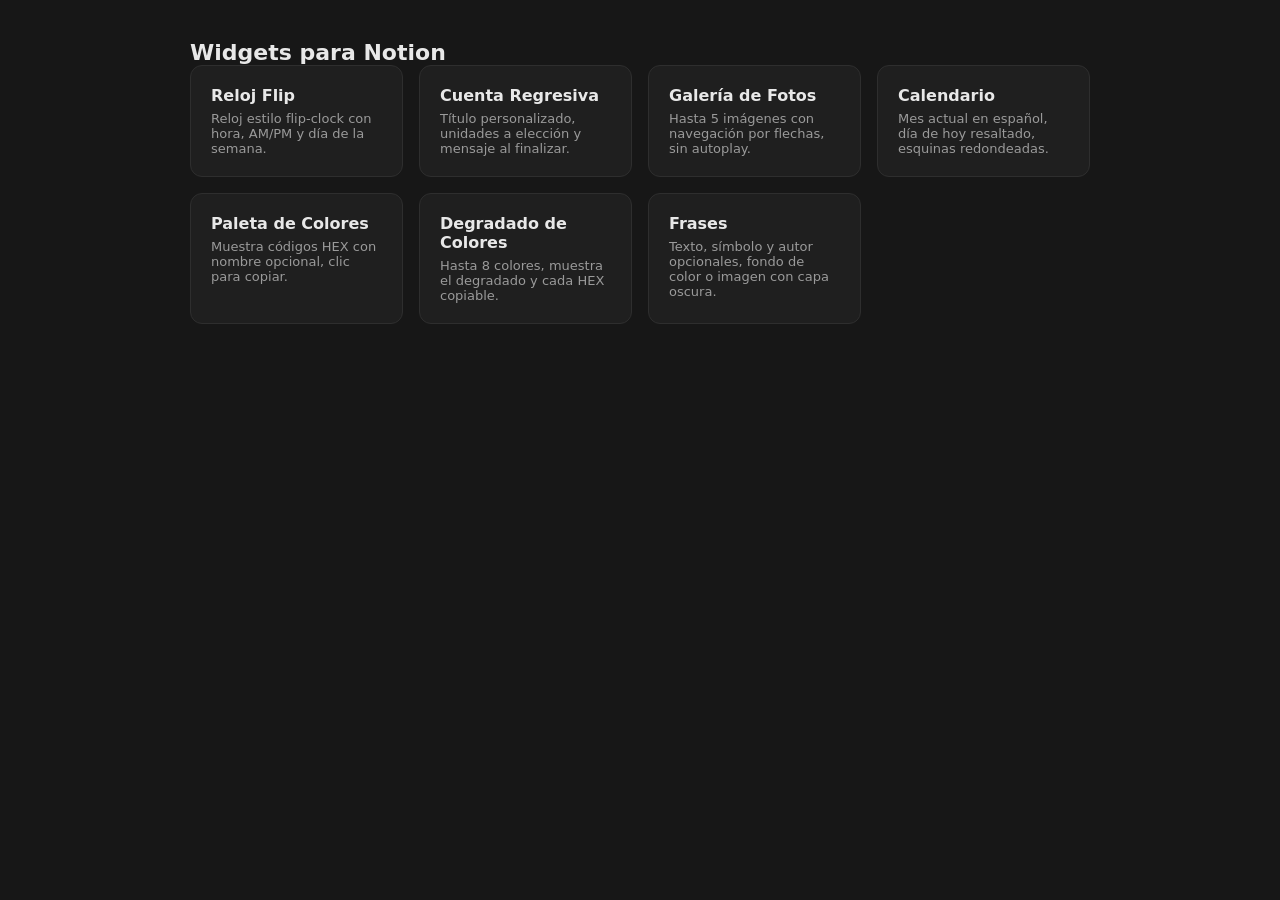
<file: index.html>
<!DOCTYPE html>
<html lang="es">
<head>
    <meta charset="UTF-8">
    <meta name="viewport" content="width=device-width, initial-scale=1.0">
    <title>Mis Widgets para Notion</title>
    <link rel="stylesheet" href="./shared/theme.css">
    <style>
        .grid {
            display: grid;
            grid-template-columns: repeat(auto-fill, minmax(200px, 1fr));
            gap: 16px;
        }
        .card {
            background: var(--panel-bg);
            border: 1px solid var(--border);
            border-radius: 12px;
            padding: 20px;
            text-decoration: none;
            color: var(--text);
            transition: border-color 0.15s ease;
        }
        .card:hover { border-color: var(--accent); }
        .card h2 { font-size: 16px; margin: 0 0 6px; }
        .card p { font-size: 13px; color: var(--text-dim); margin: 0; }
    </style>
</head>
<body>
    <div class="page">
        <h1>Widgets para Notion</h1>
        <div class="grid">
            <a class="card" href="./widgets/clock/configure.html">
                <h2>Reloj Flip</h2>
                <p>Reloj estilo flip-clock con hora, AM/PM y día de la semana.</p>
            </a>
            <a class="card" href="./widgets/countdown/configure.html">
                <h2>Cuenta Regresiva</h2>
                <p>Título personalizado, unidades a elección y mensaje al finalizar.</p>
            </a>
            <a class="card" href="./widgets/gallery/configure.html">
                <h2>Galería de Fotos</h2>
                <p>Hasta 5 imágenes con navegación por flechas, sin autoplay.</p>
            </a>
            <a class="card" href="./widgets/calendar/configure.html">
                <h2>Calendario</h2>
                <p>Mes actual en español, día de hoy resaltado, esquinas redondeadas.</p>
            </a>
            <a class="card" href="./widgets/palette/configure.html">
                <h2>Paleta de Colores</h2>
                <p>Muestra códigos HEX con nombre opcional, clic para copiar.</p>
            </a>
            <a class="card" href="./widgets/gradient/configure.html">
                <h2>Degradado de Colores</h2>
                <p>Hasta 8 colores, muestra el degradado y cada HEX copiable.</p>
            </a>
            <a class="card" href="./widgets/quote/configure.html">
                <h2>Frases</h2>
                <p>Texto, símbolo y autor opcionales, fondo de color o imagen con capa oscura.</p>
            </a>
            <!-- Cada widget nuevo agrega una tarjeta más aquí -->
        </div>
    </div>
</body>
</html>
</file>
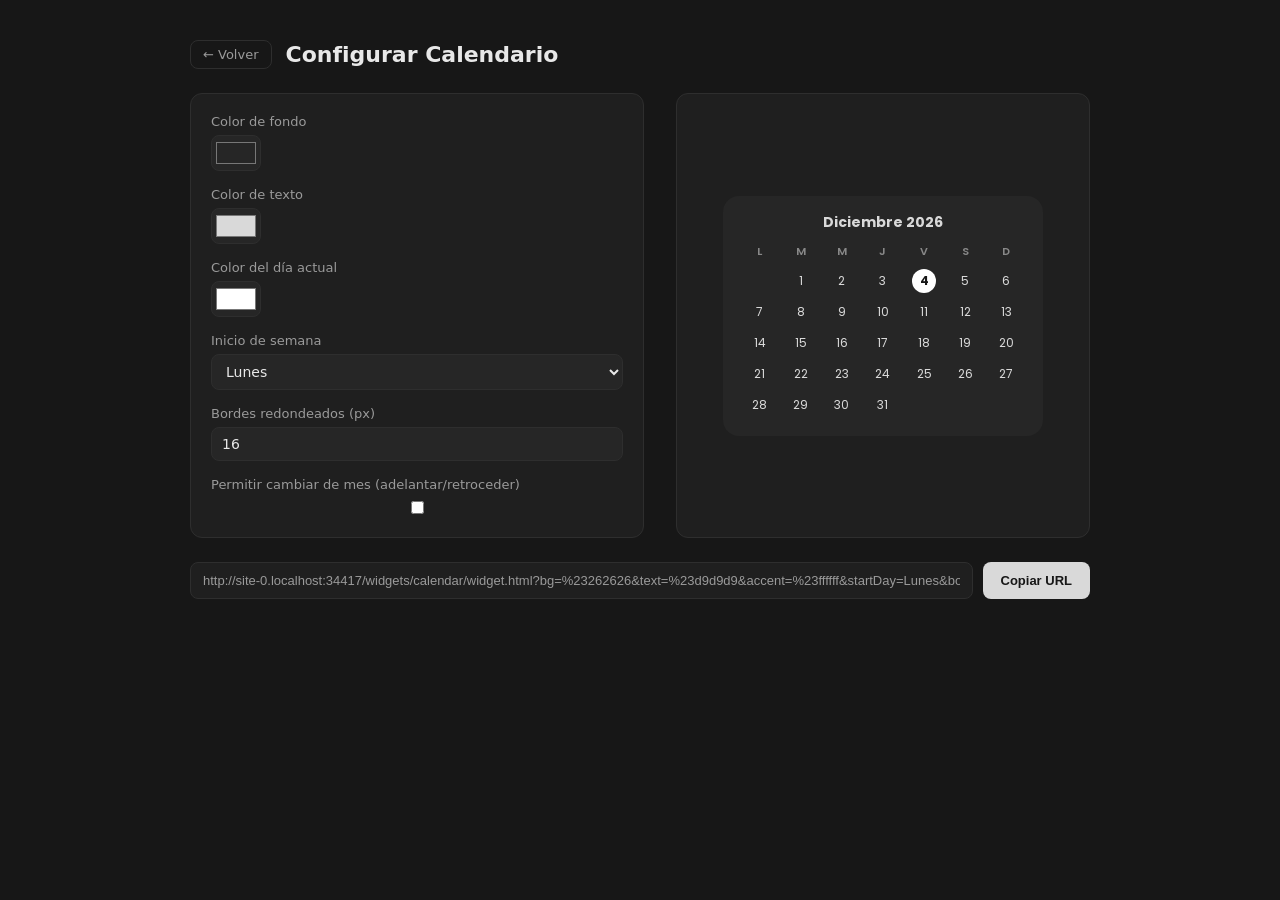
<file: widgets/calendar/configure.html>
<!DOCTYPE html>
<html lang="es">
<head>
    <meta charset="UTF-8">
    <meta name="viewport" content="width=device-width, initial-scale=1.0">
    <title>Configurar: Calendario</title>
    <link rel="stylesheet" href="../../shared/theme.css">
</head>
<body>
    <div class="page">
        <div class="page-header">
            <a class="back-link" href="../../index.html">← Volver</a>
            <h1>Configurar Calendario</h1>
        </div>
        <div class="layout">
            <form id="config-form" class="config-form"></form>
            <div class="preview-wrap">
                <iframe id="preview" class="preview-frame"></iframe>
            </div>
        </div>
        <div class="url-box">
            <input id="url-output" type="text" readonly>
            <button id="copy-btn" type="button">Copiar URL</button>
        </div>
    </div>

    <script type="module">
        import schema from './schema.js';
        import { renderConfigurator } from '../../shared/configurator.js';

        renderConfigurator({
            schema,
            widgetUrl: './widget.html',
            formEl: document.getElementById('config-form'),
            previewEl: document.getElementById('preview'),
            urlOutputEl: document.getElementById('url-output'),
            copyBtnEl: document.getElementById('copy-btn')
        });
    </script>
</body>
</html>
</file>
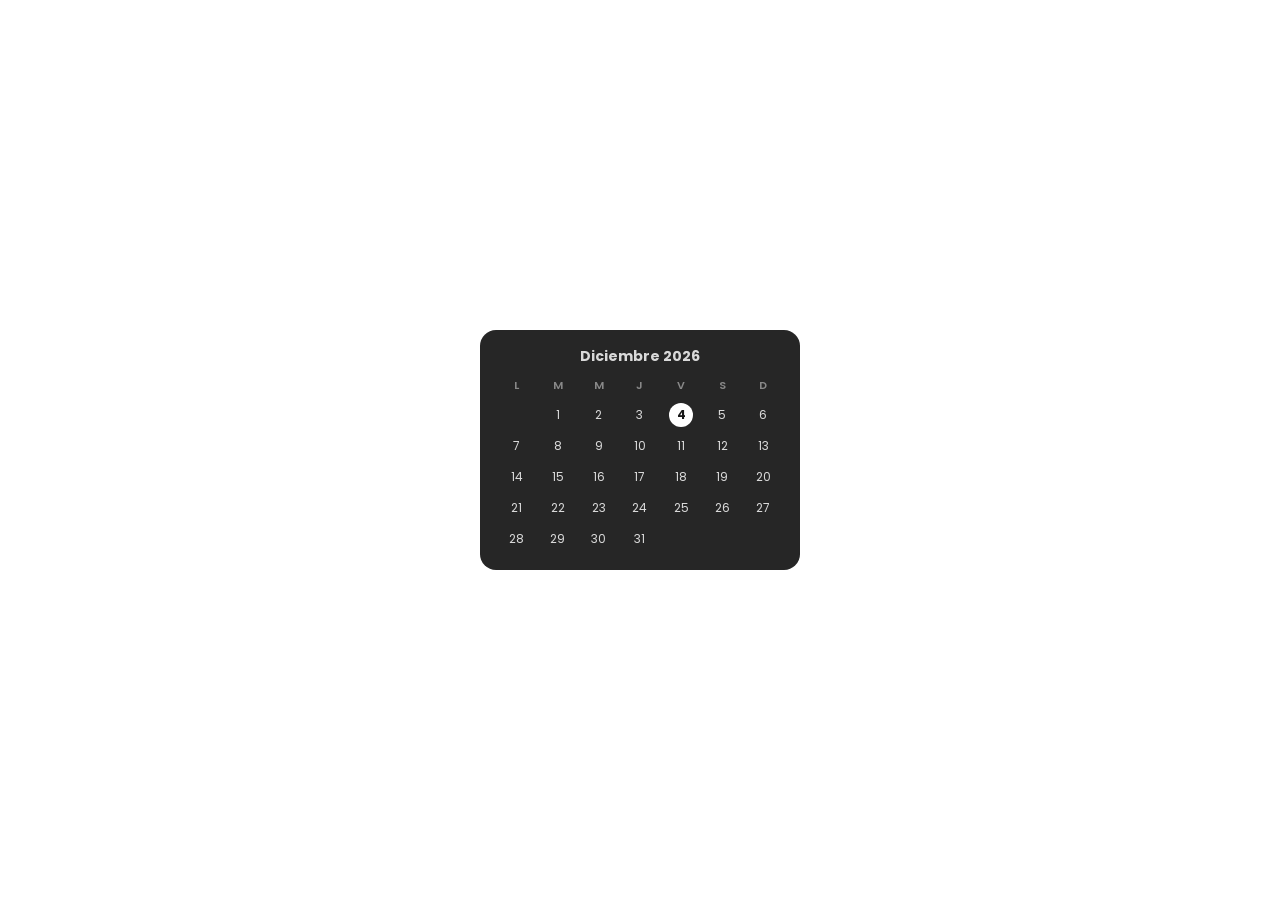
<file: widgets/calendar/widget.html>
<!DOCTYPE html>
<html lang="es">
<head>
    <meta charset="UTF-8">
    <meta name="viewport" content="width=device-width, initial-scale=1.0">
    <meta name="color-scheme" content="dark light">
    <title>Calendario</title>
    <link href="https://fonts.googleapis.com/css2?family=Poppins:wght@400;600;700&display=swap" rel="stylesheet">
    <style>
        html, body {
            margin: 0;
            background: transparent !important;
            background-color: transparent !important;
        }
        body {
            font-family: 'Poppins', sans-serif;
            display: flex;
            justify-content: center;
            align-items: center;
            height: 100vh;
        }
        :root {
            --bg: #262626;
            --text: #d9d9d9;
            --accent: #ffffff;
            --today-text: #171717;
            --radius: 16px;
        }
        .calendar-card {
            width: 100%;
            max-width: 320px;
            aspect-ratio: 4 / 3;
            background: var(--bg);
            color: var(--text);
            border-radius: var(--radius);
            padding: 16px;
            box-sizing: border-box;
            display: flex;
            flex-direction: column;
        }
        .month-header {
            display: flex;
            align-items: center;
            justify-content: space-between;
            margin-bottom: 10px;
        }
        .month-nav {
            display: none;
            align-items: center;
            justify-content: center;
            width: 20px;
            height: 20px;
            background: none;
            border: none;
            color: var(--text);
            font-size: 16px;
            opacity: 0.7;
            cursor: pointer;
            padding: 0;
        }
        .month-nav:hover {
            opacity: 1;
        }
        .month-label {
            flex: 1;
            text-align: center;
            font-weight: 700;
            font-size: 14px;
        }
        .day-headers,
        .days-grid {
            display: grid;
            grid-template-columns: repeat(7, 1fr);
        }
        .day-headers {
            margin-bottom: 6px;
        }
        .day-label {
            text-align: center;
            font-size: 11px;
            font-weight: 600;
            opacity: 0.55;
        }
        .days-grid {
            flex: 1;
            min-height: 0;
            row-gap: 2px;
        }
        .day-cell {
            display: flex;
            align-items: center;
            justify-content: center;
        }
        .day-number {
            display: flex;
            align-items: center;
            justify-content: center;
            width: 24px;
            height: 24px;
            border-radius: 50%;
            font-size: 12px;
        }
        .day-number.today {
            background: var(--accent);
            color: var(--today-text);
            font-weight: 700;
        }
    </style>
</head>
<body>
    <div class="calendar-card">
        <div class="month-header">
            <button class="month-nav" id="prev-month" aria-label="Mes anterior">‹</button>
            <div class="month-label" id="month-label"></div>
            <button class="month-nav" id="next-month" aria-label="Mes siguiente">›</button>
        </div>
        <div class="day-headers" id="day-headers"></div>
        <div class="days-grid" id="days-grid"></div>
    </div>
    <script type="module" src="./widget.js"></script>
</body>
</html>
</file>
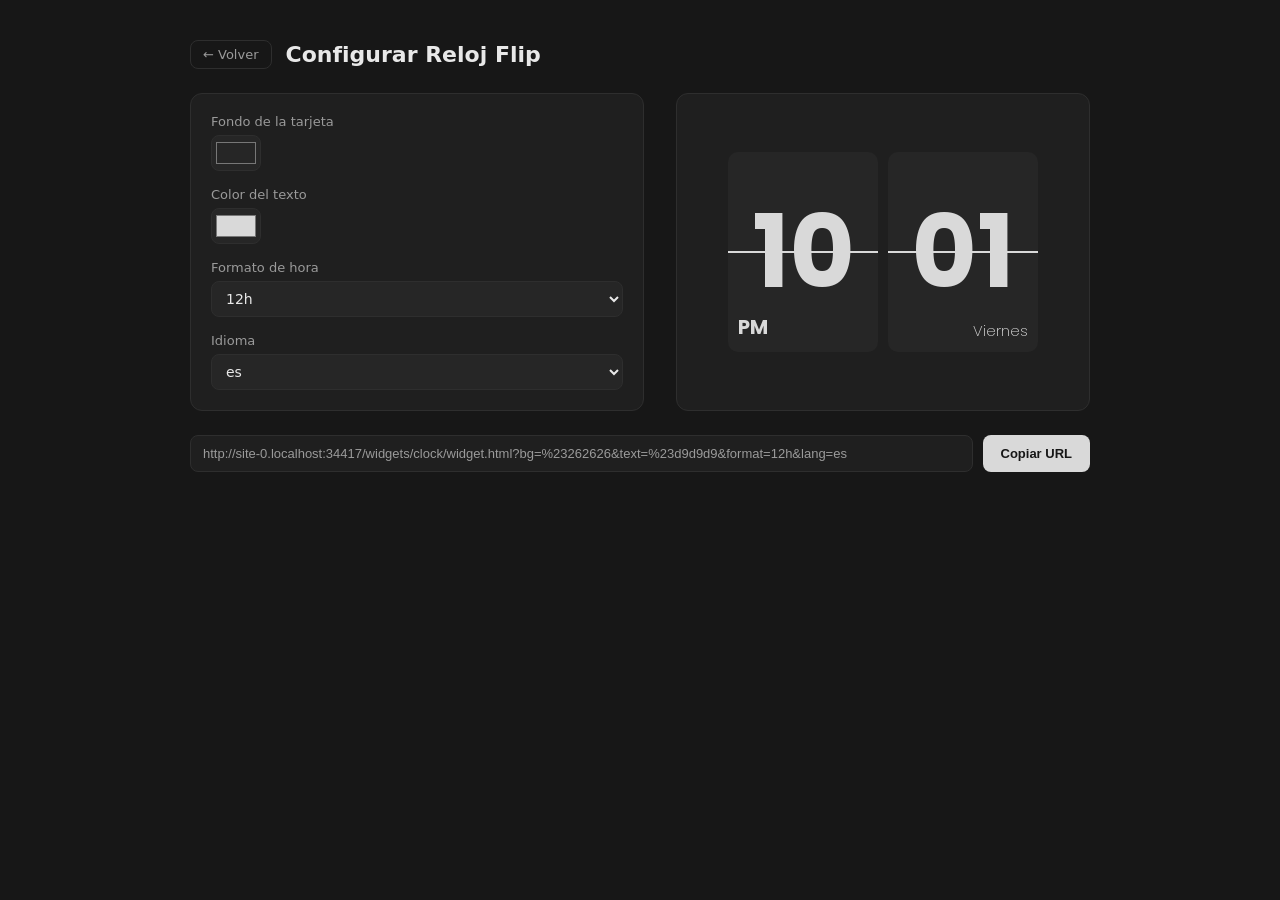
<file: widgets/clock/configure.html>
<!DOCTYPE html>
<html lang="es">
<head>
    <meta charset="UTF-8">
    <meta name="viewport" content="width=device-width, initial-scale=1.0">
    <title>Configurar: Reloj Flip</title>
    <link rel="stylesheet" href="../../shared/theme.css">
</head>
<body>
    <div class="page">
        <div class="page-header">
            <a class="back-link" href="../../index.html">← Volver</a>
            <h1>Configurar Reloj Flip</h1>
        </div>
        <div class="layout">
            <form id="config-form" class="config-form"></form>
            <div class="preview-wrap">
                <iframe id="preview" class="preview-frame"></iframe>
            </div>
        </div>
        <div class="url-box">
            <input id="url-output" type="text" readonly>
            <button id="copy-btn" type="button">Copiar URL</button>
        </div>
    </div>

    <script type="module">
        import schema from './schema.js';
        import { renderConfigurator } from '../../shared/configurator.js';

        renderConfigurator({
            schema,
            widgetUrl: './widget.html',
            formEl: document.getElementById('config-form'),
            previewEl: document.getElementById('preview'),
            urlOutputEl: document.getElementById('url-output'),
            copyBtnEl: document.getElementById('copy-btn')
        });
    </script>
</body>
</html>
</file>
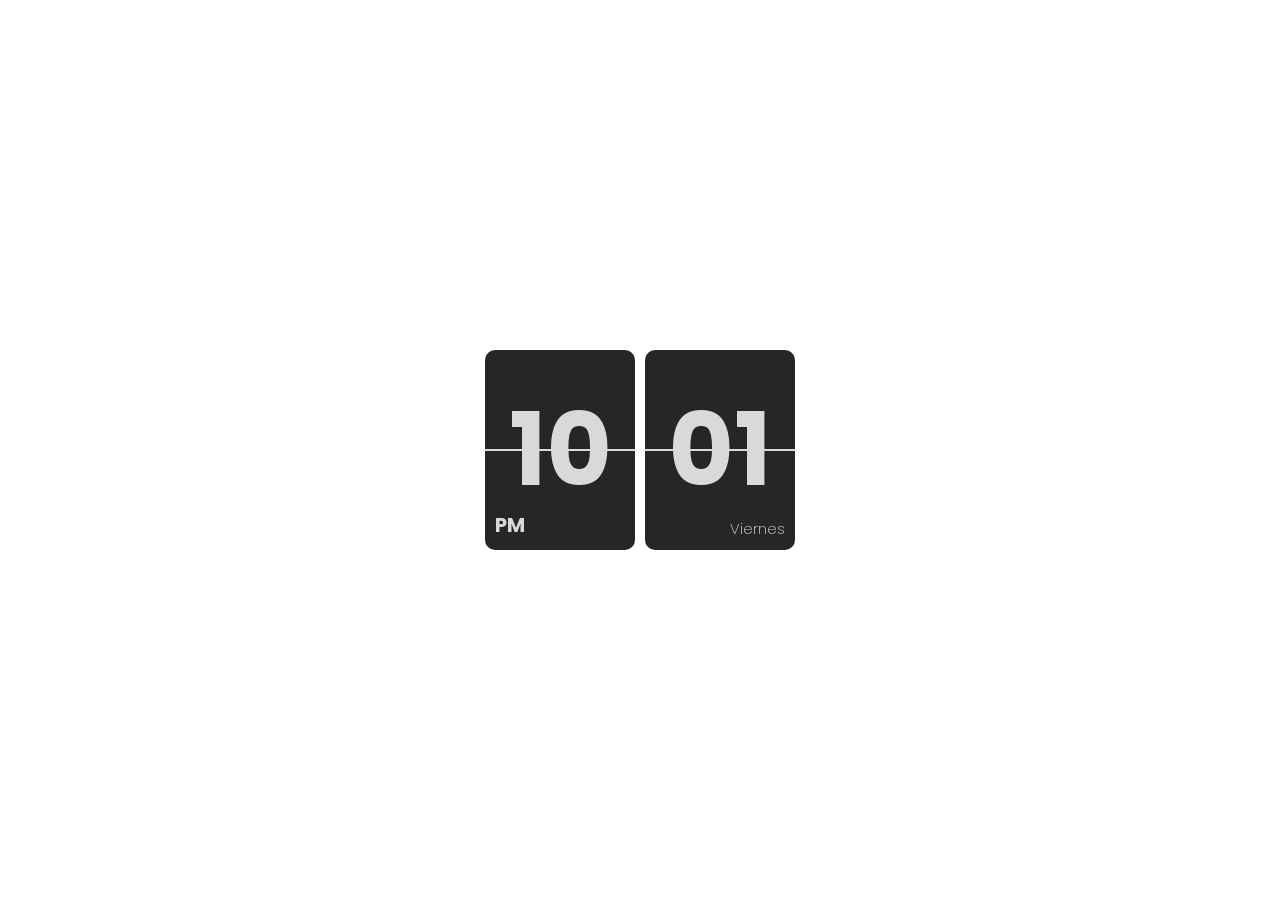
<file: widgets/clock/widget.html>
<!DOCTYPE html>
<html lang="es">
<head>
    <meta charset="UTF-8">
    <meta name="viewport" content="width=device-width, initial-scale=1.0">
    <meta name="color-scheme" content="dark light">
    <title>Reloj Flip</title>
    <link href="https://fonts.googleapis.com/css2?family=Poppins:wght@700&family=Poppins:wght@300&display=swap" rel="stylesheet">
    <style>
        html, body {
            margin: 0;
            background: transparent !important;
            background-color: transparent !important;
        }
        body {
            display: flex;
            justify-content: center;
            align-items: center;
            height: 100vh;
        }
        :root {
            --bg: #262626;
            --text: #d9d9d9;
        }
        .clock {
            position: relative;
            display: flex;
            align-items: center;
            gap: 10px;
        }
        .flip-clock {
            position: relative;
            font-family: 'Poppins', sans-serif;
            font-weight: 700;
            font-size: 100px;
            color: var(--text);
            background-color: var(--bg);
            width: 150px;
            height: 200px;
            display: flex;
            justify-content: center;
            align-items: center;
            border-radius: 10px;
            overflow: hidden;
        }
        .flip-clock::before {
            content: '';
            position: absolute;
            width: 100%;
            height: 2px;
            background-color: var(--text);
            top: 50%;
            transform: translateY(-50%);
        }
        .ampm {
            position: absolute;
            left: 10px;
            bottom: 10px;
            font-family: 'Poppins', sans-serif;
            font-weight: 700;
            font-size: 20px;
            color: var(--text);
        }
        .day {
            position: absolute;
            right: 10px;
            bottom: 10px;
            font-family: 'Poppins', sans-serif;
            font-weight: 200;
            font-size: 15px;
            color: var(--text);
        }
    </style>
</head>
<body>
    <div class="clock">
        <div class="flip-clock" id="hours-container">
            <span id="hours">12</span>
            <div class="ampm" id="ampm">AM</div>
        </div>
        <div class="flip-clock" id="minutes-container">
            <span id="minutes">00</span>
            <div class="day" id="day">Lunes</div>
        </div>
    </div>
    <script type="module" src="./widget.js"></script>
</body>
</html>
</file>
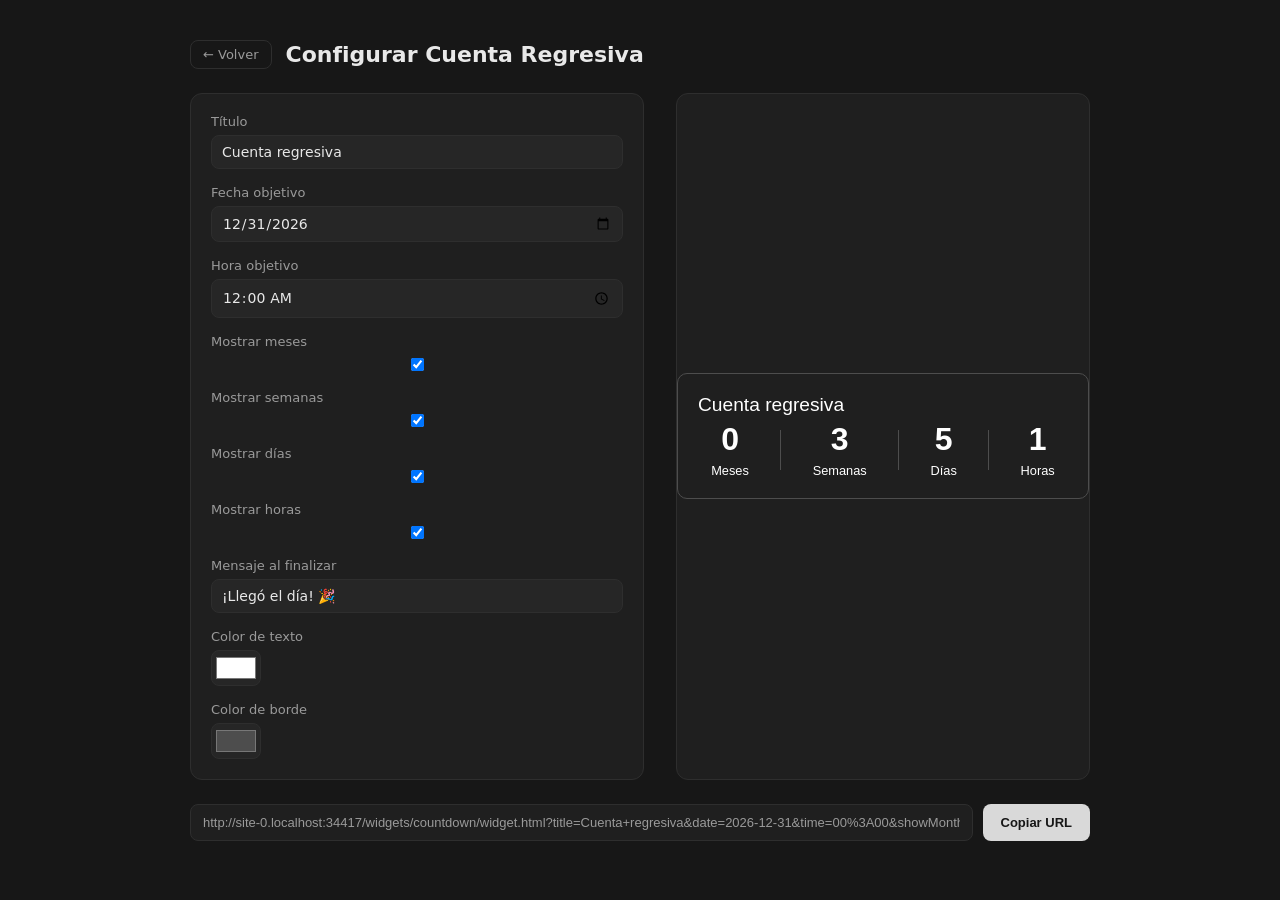
<file: widgets/countdown/configure.html>
<!DOCTYPE html>
<html lang="es">
<head>
    <meta charset="UTF-8">
    <meta name="viewport" content="width=device-width, initial-scale=1.0">
    <title>Configurar: Cuenta Regresiva</title>
    <link rel="stylesheet" href="../../shared/theme.css">
</head>
<body>
    <div class="page">
        <div class="page-header">
            <a class="back-link" href="../../index.html">← Volver</a>
            <h1>Configurar Cuenta Regresiva</h1>
        </div>
        <div class="layout">
            <form id="config-form" class="config-form"></form>
            <div class="preview-wrap">
                <iframe id="preview" class="preview-frame"></iframe>
            </div>
        </div>
        <div class="url-box">
            <input id="url-output" type="text" readonly>
            <button id="copy-btn" type="button">Copiar URL</button>
        </div>
    </div>

    <script type="module">
        import schema from './schema.js';
        import { renderConfigurator } from '../../shared/configurator.js';

        renderConfigurator({
            schema,
            widgetUrl: './widget.html',
            formEl: document.getElementById('config-form'),
            previewEl: document.getElementById('preview'),
            urlOutputEl: document.getElementById('url-output'),
            copyBtnEl: document.getElementById('copy-btn')
        });
    </script>
</body>
</html>
</file>
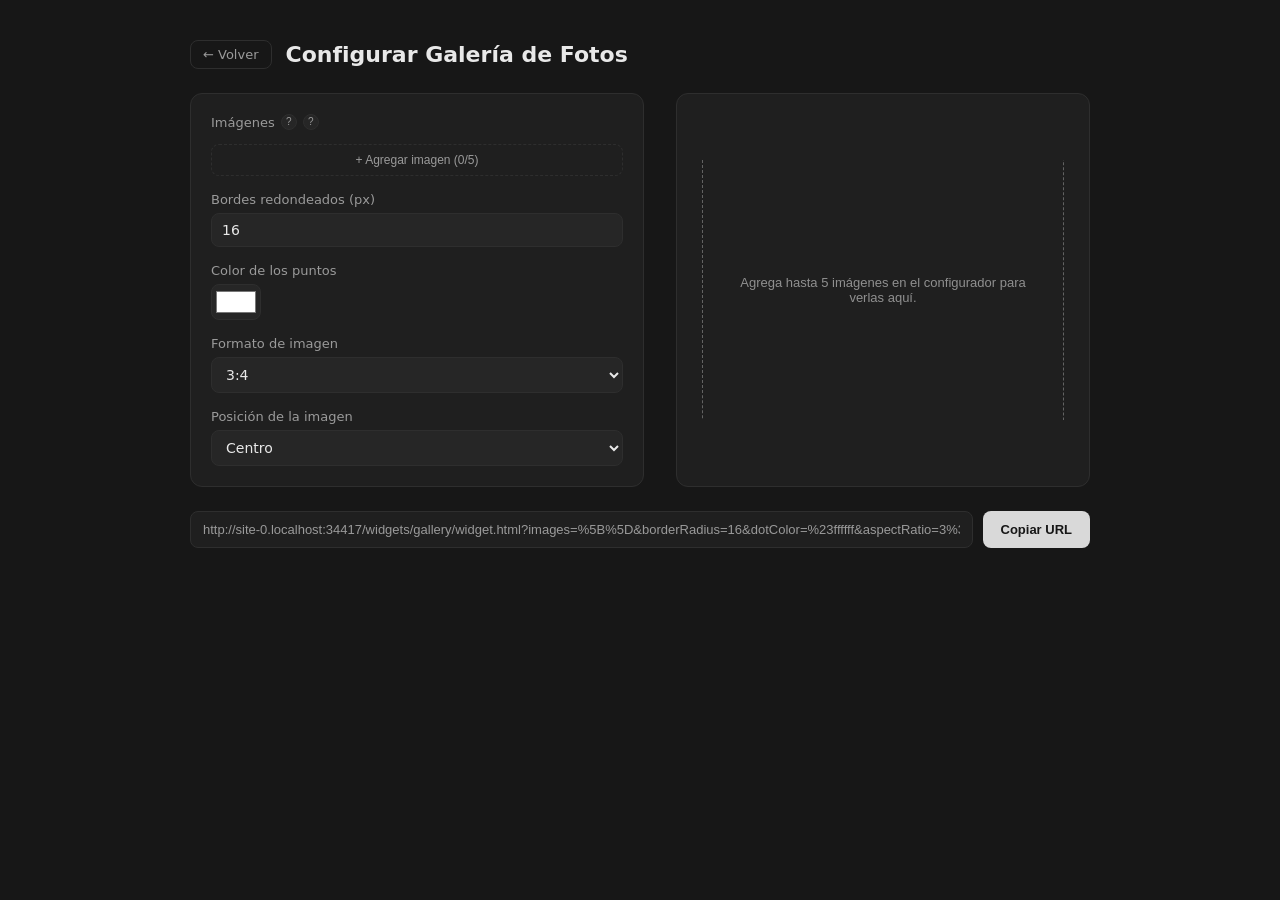
<file: widgets/gallery/configure.html>
<!DOCTYPE html>
<html lang="es">
<head>
    <meta charset="UTF-8">
    <meta name="viewport" content="width=device-width, initial-scale=1.0">
    <title>Configurar: Galería de Fotos</title>
    <link rel="stylesheet" href="../../shared/theme.css">
</head>
<body>
    <div class="page">
        <div class="page-header">
            <a class="back-link" href="../../index.html">← Volver</a>
            <h1>Configurar Galería de Fotos</h1>
        </div>
        <div class="layout">
            <form id="config-form" class="config-form"></form>
            <div class="preview-wrap">
                <iframe id="preview" class="preview-frame"></iframe>
            </div>
        </div>
        <div class="url-box">
            <input id="url-output" type="text" readonly>
            <button id="copy-btn" type="button">Copiar URL</button>
        </div>
    </div>

    <script type="module">
        import schema from './schema.js';
        import { renderConfigurator } from '../../shared/configurator.js';

        renderConfigurator({
            schema,
            widgetUrl: './widget.html',
            formEl: document.getElementById('config-form'),
            previewEl: document.getElementById('preview'),
            urlOutputEl: document.getElementById('url-output'),
            copyBtnEl: document.getElementById('copy-btn')
        });
    </script>
</body>
</html>
</file>
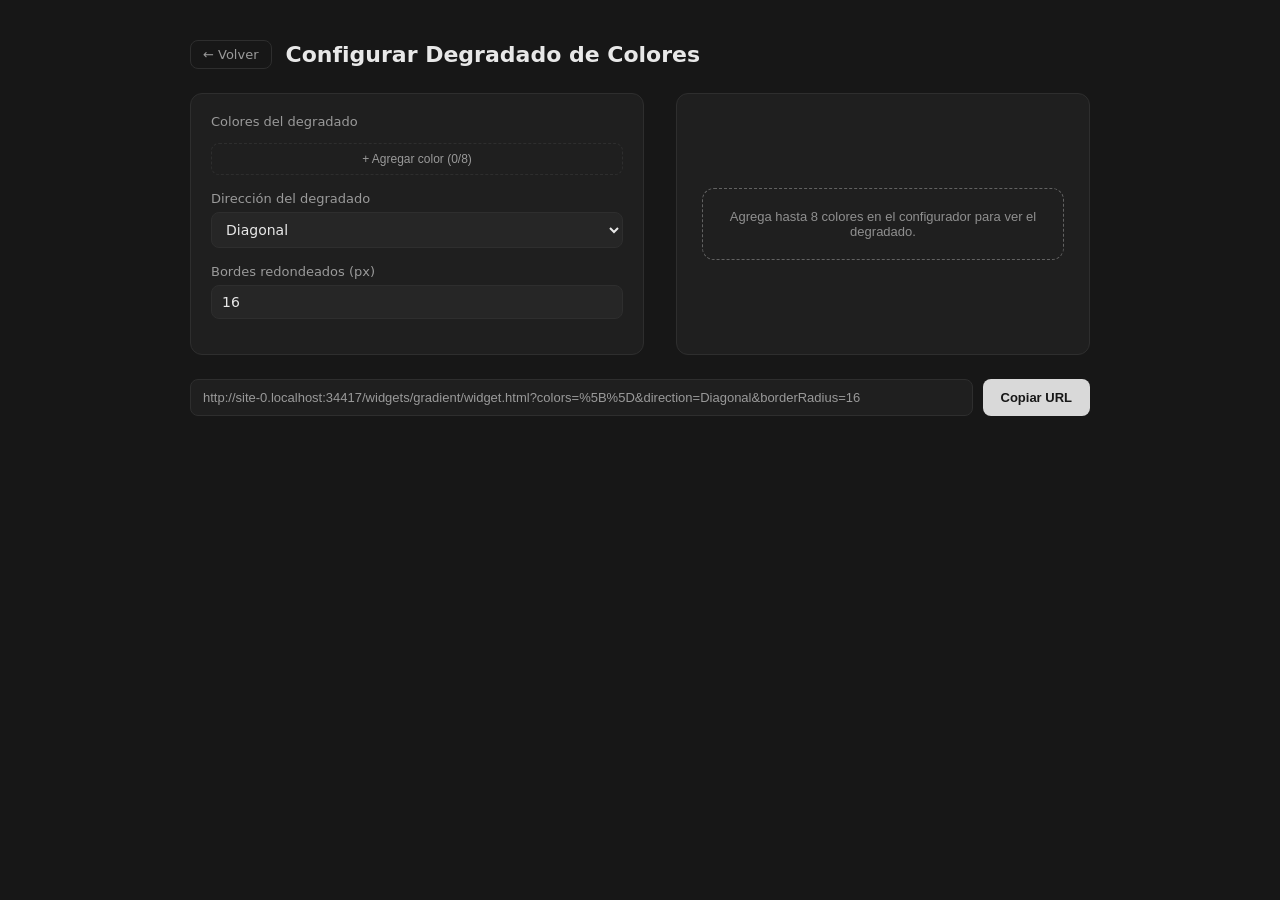
<file: widgets/gradient/configure.html>
<!DOCTYPE html>
<html lang="es">
<head>
    <meta charset="UTF-8">
    <meta name="viewport" content="width=device-width, initial-scale=1.0">
    <title>Configurar: Degradado de Colores</title>
    <link rel="stylesheet" href="../../shared/theme.css">
</head>
<body>
    <div class="page">
        <div class="page-header">
            <a class="back-link" href="../../index.html">← Volver</a>
            <h1>Configurar Degradado de Colores</h1>
        </div>
        <div class="layout">
            <form id="config-form" class="config-form"></form>
            <div class="preview-wrap">
                <iframe id="preview" class="preview-frame"></iframe>
            </div>
        </div>
        <div class="url-box">
            <input id="url-output" type="text" readonly>
            <button id="copy-btn" type="button">Copiar URL</button>
        </div>
    </div>

    <script type="module">
        import schema from './schema.js';
        import { renderConfigurator } from '../../shared/configurator.js';

        renderConfigurator({
            schema,
            widgetUrl: './widget.html',
            formEl: document.getElementById('config-form'),
            previewEl: document.getElementById('preview'),
            urlOutputEl: document.getElementById('url-output'),
            copyBtnEl: document.getElementById('copy-btn')
        });
    </script>
</body>
</html>
</file>
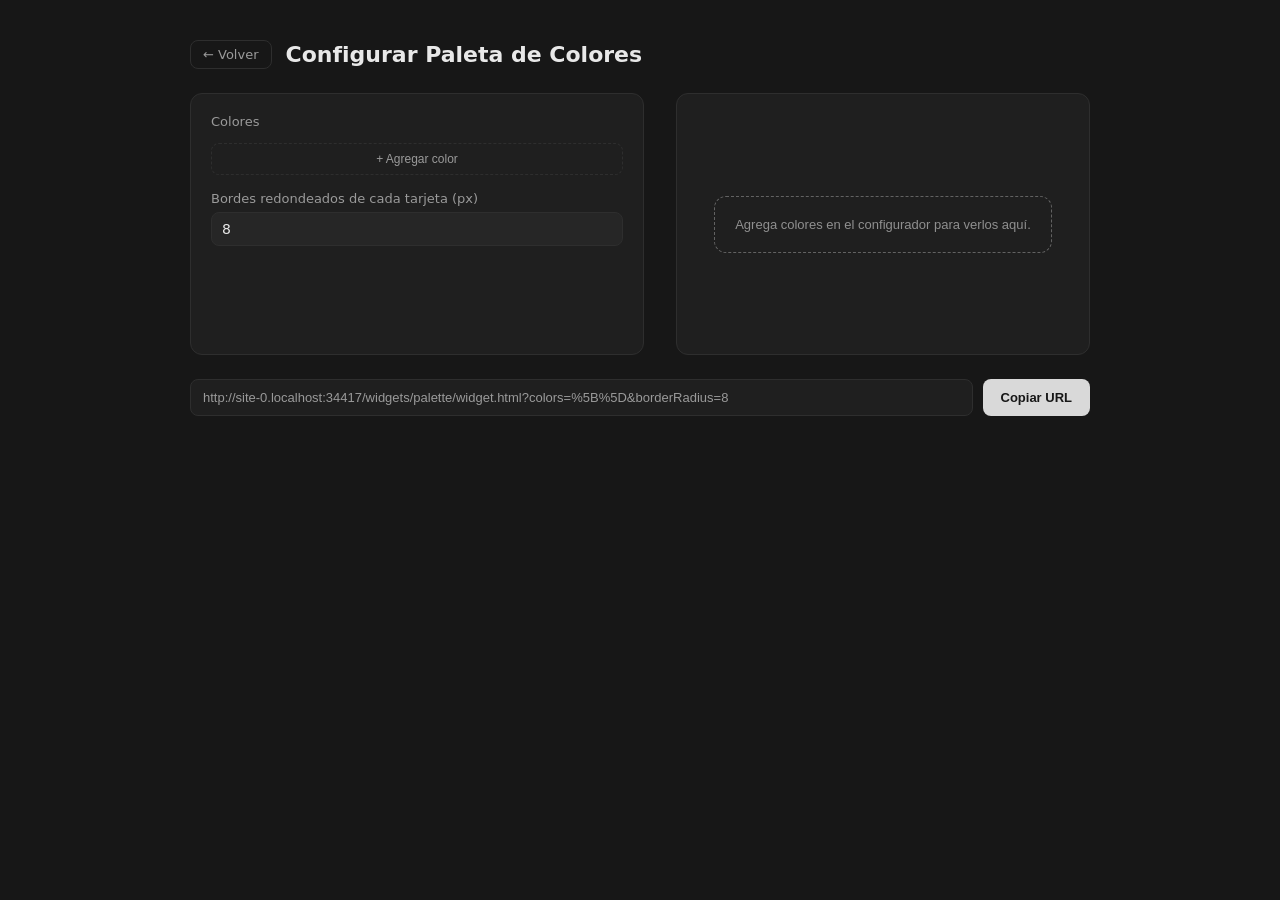
<file: widgets/palette/configure.html>
<!DOCTYPE html>
<html lang="es">
<head>
    <meta charset="UTF-8">
    <meta name="viewport" content="width=device-width, initial-scale=1.0">
    <title>Configurar: Paleta de Colores</title>
    <link rel="stylesheet" href="../../shared/theme.css">
</head>
<body>
    <div class="page">
        <div class="page-header">
            <a class="back-link" href="../../index.html">← Volver</a>
            <h1>Configurar Paleta de Colores</h1>
        </div>
        <div class="layout">
            <form id="config-form" class="config-form"></form>
            <div class="preview-wrap">
                <iframe id="preview" class="preview-frame"></iframe>
            </div>
        </div>
        <div class="url-box">
            <input id="url-output" type="text" readonly>
            <button id="copy-btn" type="button">Copiar URL</button>
        </div>
    </div>

    <script type="module">
        import schema from './schema.js';
        import { renderConfigurator } from '../../shared/configurator.js';

        renderConfigurator({
            schema,
            widgetUrl: './widget.html',
            formEl: document.getElementById('config-form'),
            previewEl: document.getElementById('preview'),
            urlOutputEl: document.getElementById('url-output'),
            copyBtnEl: document.getElementById('copy-btn')
        });
    </script>
</body>
</html>
</file>
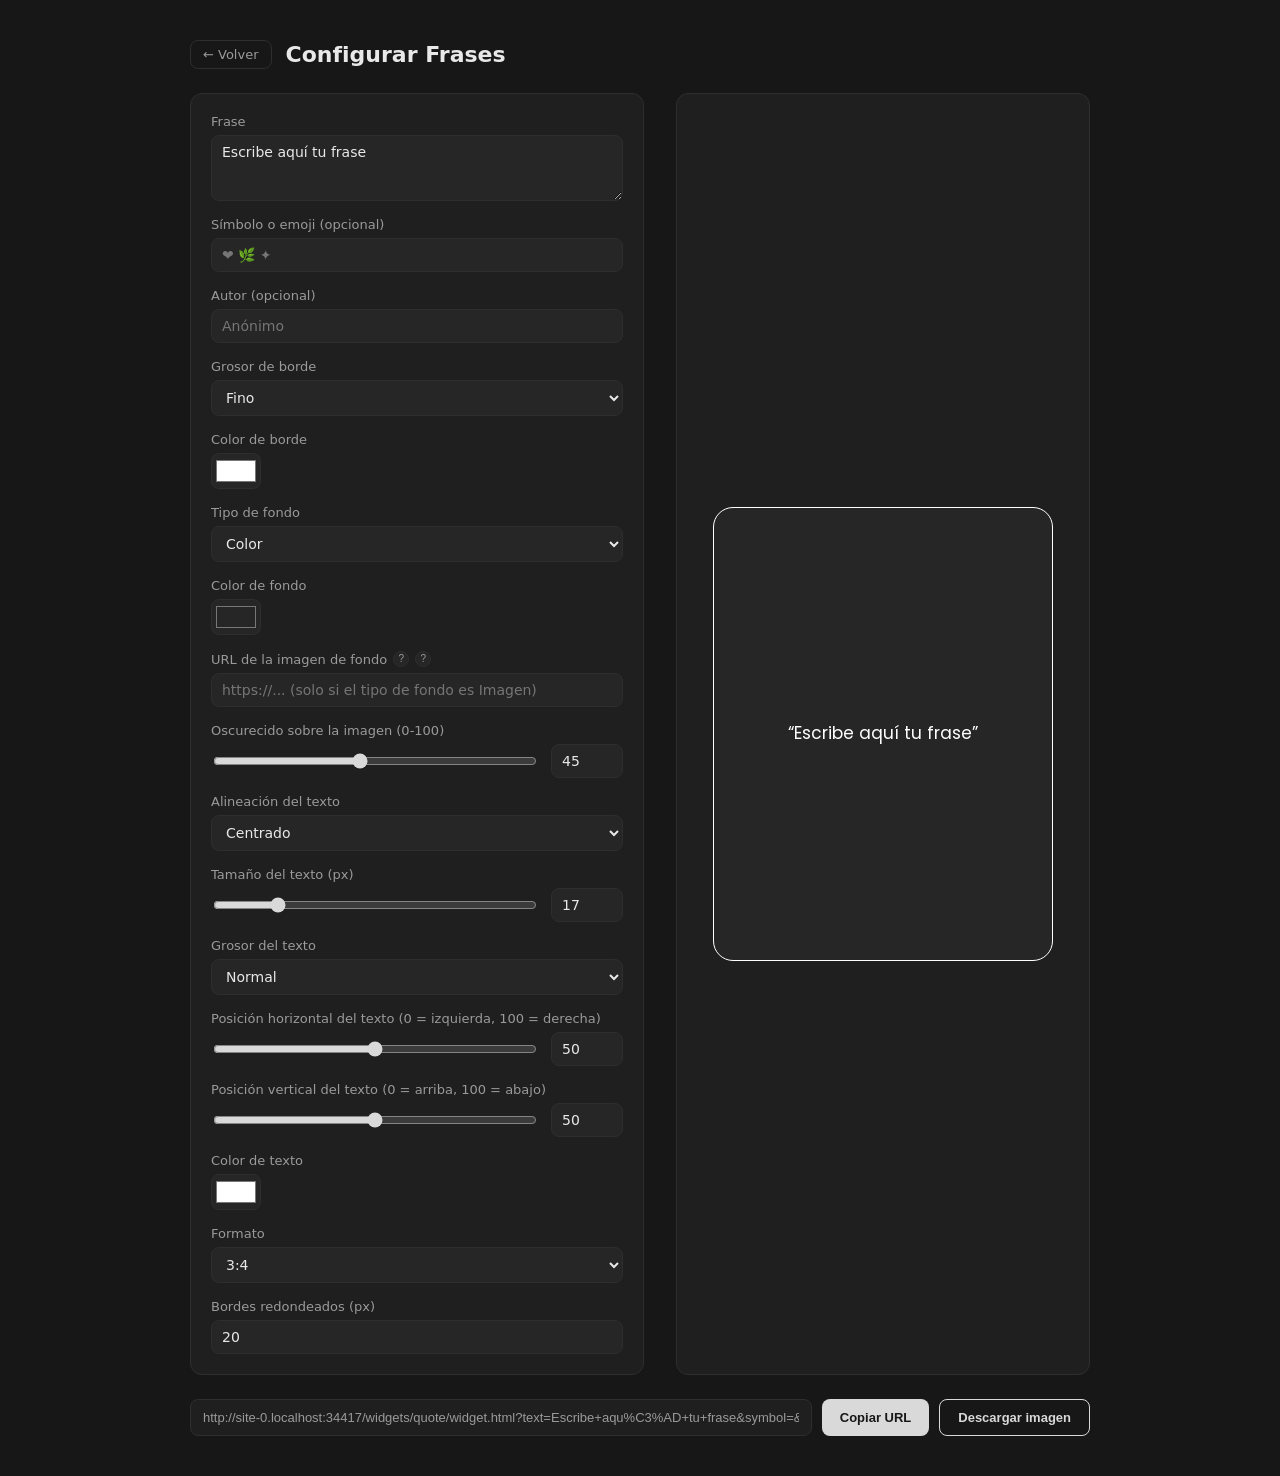
<file: widgets/quote/configure.html>
<!DOCTYPE html>
<html lang="es">
<head>
    <meta charset="UTF-8">
    <meta name="viewport" content="width=device-width, initial-scale=1.0">
    <title>Configurar: Frases</title>
    <link rel="stylesheet" href="../../shared/theme.css">
</head>
<body>
    <div class="page">
        <div class="page-header">
            <a class="back-link" href="../../index.html">← Volver</a>
            <h1>Configurar Frases</h1>
        </div>
        <div class="layout">
            <form id="config-form" class="config-form"></form>
            <div class="preview-wrap">
                <iframe id="preview" class="preview-frame"></iframe>
            </div>
        </div>
        <div class="url-box">
            <input id="url-output" type="text" readonly>
            <button id="copy-btn" type="button">Copiar URL</button>
            <button id="download-btn" type="button">Descargar imagen</button>
        </div>
        <p id="download-status" class="download-status" role="status"></p>
    </div>

    <script type="module">
        import schema from './schema.js';
        import { renderConfigurator } from '../../shared/configurator.js';
        import { fitPreview } from './preview-fit.js';
        import { setupDownload } from './download.js';

        renderConfigurator({
            schema,
            widgetUrl: './widget.html',
            formEl: document.getElementById('config-form'),
            previewEl: document.getElementById('preview'),
            urlOutputEl: document.getElementById('url-output'),
            copyBtnEl: document.getElementById('copy-btn')
        });

        // Solo en esta ventana de configuración (el widget final no tiene descarga)
        fitPreview(document.getElementById('preview'), document.querySelector('.preview-wrap'));
        setupDownload({
            buttonEl: document.getElementById('download-btn'),
            urlOutputEl: document.getElementById('url-output'),
            statusEl: document.getElementById('download-status')
        });
    </script>
</body>
</html>
</file>
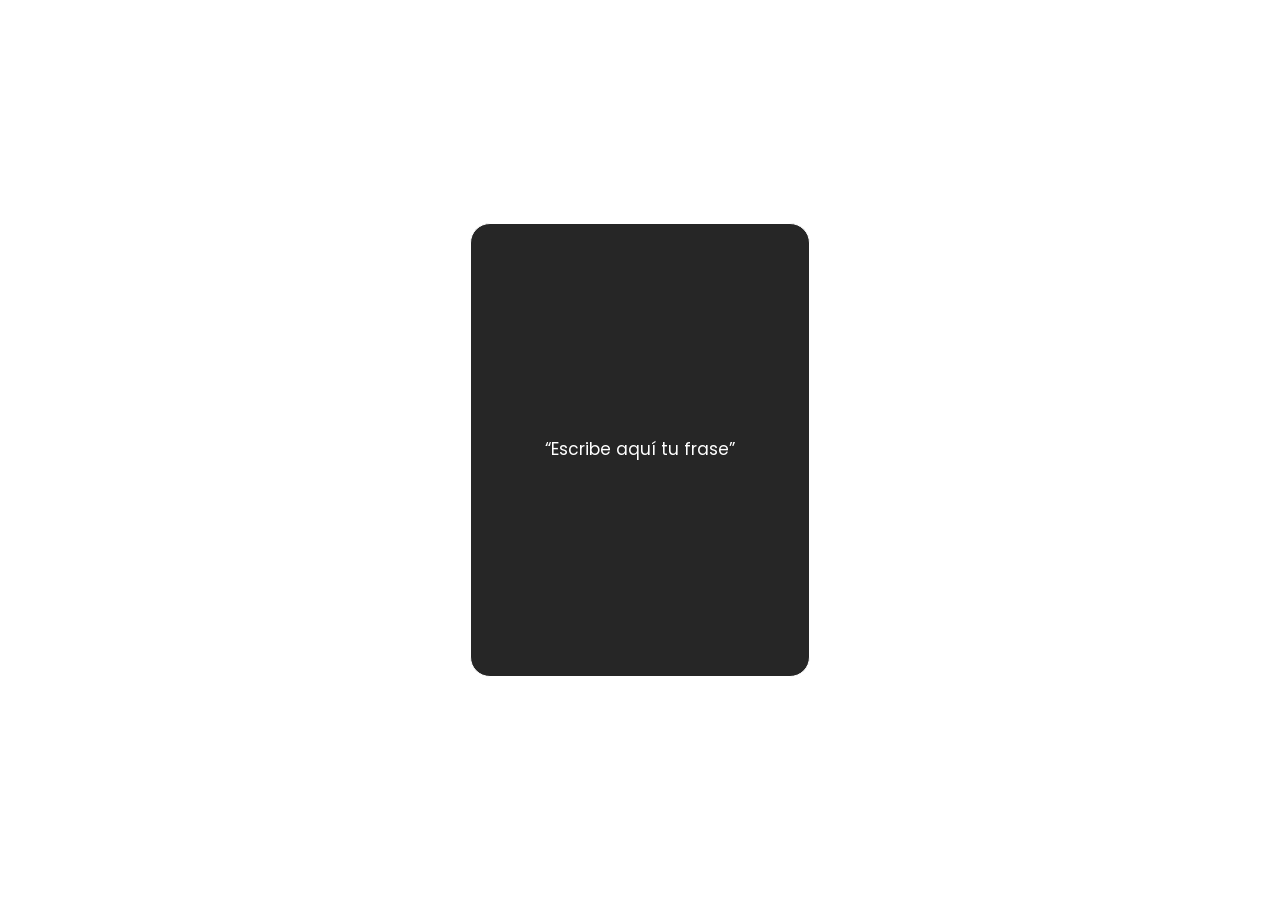
<file: widgets/quote/widget.html>
<!DOCTYPE html>
<html lang="es">
<head>
    <meta charset="UTF-8">
    <meta name="viewport" content="width=device-width, initial-scale=1.0">
    <meta name="color-scheme" content="dark light">
    <title>Frase</title>
    <link href="https://fonts.googleapis.com/css2?family=Poppins:wght@200;300;400;500;600;700;800&display=swap" rel="stylesheet">
    <style>
        html, body {
            margin: 0;
            background: transparent !important;
            background-color: transparent !important;
        }
        body {
            font-family: 'Poppins', sans-serif;
            display: flex;
            justify-content: center;
            align-items: center;
            min-height: 100vh;
        }
        :root {
            --radius: 20px;
            --aspect-ratio: 3 / 4;
            --border-width: 1px;
            --border-color: #ffffff;
            --text-color: #ffffff;
            --text-size: 17px;
            --text-weight: 400;
            --text-align: center;
            --text-x: 50%;
            --text-y: 50%;
        }
        .quote-card {
            position: relative;
            width: 100%;
            max-width: 340px;
            aspect-ratio: var(--aspect-ratio);
            border-radius: var(--radius);
            border: var(--border-width) solid var(--border-color);
            box-sizing: border-box;
            overflow: hidden;
            display: flex;
            flex-direction: column;
            align-items: center;
            padding: 32px 28px;
        }
        .quote-overlay {
            position: absolute;
            inset: 0;
            display: none;
        }
        .quote-symbol {
            position: relative;
            z-index: 1;
            font-size: 32px;
            color: var(--text-color);
            margin-bottom: 24px;
        }
        /* Capa con el mismo margen interno de la tarjeta; el texto se ubica libremente dentro */
        .quote-text-layer {
            position: absolute;
            inset: 32px 28px;
            z-index: 1;
            pointer-events: none;
        }
        /* left/top en % + translate negativo del mismo %: en 0 queda pegado al borde
           izquierdo/superior, en 50 centrado y en 100 pegado al borde derecho/inferior,
           sin salirse nunca de la tarjeta */
        .quote-text {
            position: absolute;
            left: var(--text-x);
            top: var(--text-y);
            transform: translate(calc(var(--text-x) * -1), calc(var(--text-y) * -1));
            width: max-content;
            max-width: 100%;
            text-align: var(--text-align);
            font-size: var(--text-size);
            font-weight: var(--text-weight);
            line-height: 1.5;
            overflow-wrap: break-word;
            color: var(--text-color);
        }
        .quote-text::before {
            content: '\201C';
        }
        .quote-text::after {
            content: '\201D';
        }
        .quote-author {
            position: relative;
            z-index: 1;
            align-self: flex-end;
            margin-top: auto;
            font-size: 13px;
            font-style: italic;
            color: var(--text-color);
            opacity: 0.8;
        }
    </style>
</head>
<body>
    <div class="quote-card" id="quote-card">
        <div class="quote-overlay" id="quote-overlay"></div>
        <div class="quote-symbol" id="quote-symbol"></div>
        <div class="quote-text-layer">
            <div class="quote-text" id="quote-text"></div>
        </div>
        <div class="quote-author" id="quote-author"></div>
    </div>
    <script type="module" src="./widget.js"></script>
</body>
</html>
</file>
<file: shared/theme.css>
:root {
  --page-bg: #171717;
  --panel-bg: #1f1f1f;
  --border: #2e2e2e;
  --text: #e8e8e8;
  --text-dim: #9a9a9a;
  --accent: #d9d9d9;
  font-family: 'Poppins', system-ui, sans-serif;
}

* { box-sizing: border-box; }

body {
  margin: 0;
  background: var(--page-bg);
  color: var(--text);
  padding: 40px 24px;
}

.page {
  max-width: 900px;
  margin: 0 auto;
}

.page-header {
  display: flex;
  align-items: center;
  gap: 14px;
  margin-bottom: 24px;
}

.back-link {
  display: inline-flex;
  align-items: center;
  gap: 6px;
  font-size: 13px;
  color: var(--text-dim);
  text-decoration: none;
  border: 1px solid var(--border);
  border-radius: 8px;
  padding: 6px 12px;
  transition: color 0.15s ease, border-color 0.15s ease;
}

.back-link:hover {
  color: var(--text);
  border-color: var(--accent);
}

h1 {
  font-size: 22px;
  font-weight: 700;
  margin: 0;
}

.layout {
  display: flex;
  gap: 32px;
  flex-wrap: wrap;
}

.config-form {
  flex: 1;
  min-width: 220px;
  display: flex;
  flex-direction: column;
  gap: 16px;
  background: var(--panel-bg);
  border: 1px solid var(--border);
  border-radius: 12px;
  padding: 20px;
}

.field {
  display: flex;
  flex-direction: column;
  gap: 6px;
}

.field label {
  font-size: 13px;
  color: var(--text-dim);
}

.field input,
.field select,
.field textarea {
  background: #262626;
  border: 1px solid var(--border);
  border-radius: 8px;
  color: var(--text);
  padding: 8px 10px;
  font-size: 14px;
  font-family: inherit;
}

.field textarea {
  resize: vertical;
}

.field input[type="color"] {
  padding: 2px;
  height: 36px;
  cursor: pointer;
}

.label-row {
  display: flex;
  align-items: center;
  gap: 6px;
}

.help-icon-wrapper {
  position: relative;
  display: inline-flex;
}

.help-icon {
  width: 16px;
  height: 16px;
  border-radius: 50%;
  border: 1px solid var(--border);
  background: #262626;
  color: var(--text-dim);
  font-size: 10px;
  line-height: 1;
  cursor: pointer;
  display: flex;
  align-items: center;
  justify-content: center;
  padding: 0;
}

.help-icon:hover {
  border-color: var(--accent);
  color: var(--text);
}

.help-popover {
  display: none;
  position: absolute;
  top: 22px;
  left: 0;
  z-index: 10;
  width: 240px;
  background: #262626;
  border: 1px solid var(--border);
  border-radius: 8px;
  padding: 12px;
  font-size: 12px;
  line-height: 1.5;
  color: var(--text-dim);
}

.help-popover strong {
  display: block;
  color: var(--text);
  margin-bottom: 6px;
  font-size: 12px;
}

.help-popover a {
  color: var(--accent);
}

.help-popover.is-open {
  display: block;
}

.list-field {
  display: flex;
  flex-direction: column;
  gap: 8px;
}

.list-items {
  display: flex;
  flex-direction: column;
  gap: 6px;
}

.list-item {
  display: flex;
  gap: 6px;
}

.list-item input {
  flex: 1;
  background: #262626;
  border: 1px solid var(--border);
  border-radius: 8px;
  color: var(--text);
  padding: 8px 10px;
  font-size: 13px;
}

.list-remove-btn {
  background: #262626;
  border: 1px solid var(--border);
  border-radius: 8px;
  color: var(--text-dim);
  width: 32px;
  cursor: pointer;
}

.list-remove-btn:hover {
  color: var(--text);
  border-color: var(--accent);
}

.list-add-btn {
  background: transparent;
  border: 1px dashed var(--border);
  border-radius: 8px;
  color: var(--text-dim);
  padding: 8px;
  font-size: 12px;
  cursor: pointer;
}

.list-add-btn:hover:not(:disabled) {
  color: var(--text);
  border-color: var(--accent);
}

.object-list-items {
  display: flex;
  flex-direction: column;
  gap: 6px;
}

.object-list-item {
  display: flex;
  gap: 6px;
  align-items: center;
}

.object-list-item input {
  flex: 1;
  min-width: 0;
  background: #262626;
  border: 1px solid var(--border);
  border-radius: 8px;
  color: var(--text);
  padding: 8px 10px;
  font-size: 13px;
}

.color-preview-swatch {
  width: 32px;
  height: 32px;
  min-width: 32px;
  border-radius: 8px;
  border: 1px solid var(--border);
}

.list-add-btn:disabled {
  opacity: 0.5;
  cursor: not-allowed;
}

.range-field {
  display: flex;
  align-items: center;
  gap: 12px;
}

.field .range-field input[type="range"] {
  flex: 1;
  min-width: 0;
  padding: 0;
  height: 20px;
  background: transparent;
  border: none;
  accent-color: var(--accent);
  cursor: pointer;
}

.field .range-field .range-number {
  width: 72px;
  flex: none;
}

.preview-wrap {
  flex: 1;
  min-width: 260px;
  display: flex;
  align-items: center;
  justify-content: center;
  background: var(--panel-bg);
  border: 1px solid var(--border);
  border-radius: 12px;
}

.preview-frame {
  width: 100%;
  height: 260px;
  border: none;
  background: transparent;
}

.url-box {
  margin-top: 24px;
  display: flex;
  gap: 10px;
}

#url-output {
  flex: 1;
  background: var(--panel-bg);
  border: 1px solid var(--border);
  border-radius: 8px;
  color: var(--text-dim);
  padding: 10px 12px;
  font-size: 13px;
}

#copy-btn {
  background: var(--accent);
  color: #171717;
  border: none;
  border-radius: 8px;
  padding: 10px 18px;
  font-weight: 700;
  font-size: 13px;
  cursor: pointer;
}

#copy-btn:hover {
  opacity: 0.9;
}

#download-btn {
  background: transparent;
  color: var(--accent);
  border: 1px solid var(--accent);
  border-radius: 8px;
  padding: 10px 18px;
  font-weight: 700;
  font-size: 13px;
  cursor: pointer;
}

#download-btn:hover:not(:disabled) {
  background: rgba(217, 217, 217, 0.08);
}

#download-btn:disabled {
  opacity: 0.6;
  cursor: wait;
}

.download-status {
  margin: 10px 0 0;
  font-size: 12px;
  line-height: 1.5;
  color: var(--text-dim);
}

.download-status:empty {
  display: none;
}

.download-status.is-error {
  color: #e5a0a0;
}
</file>
